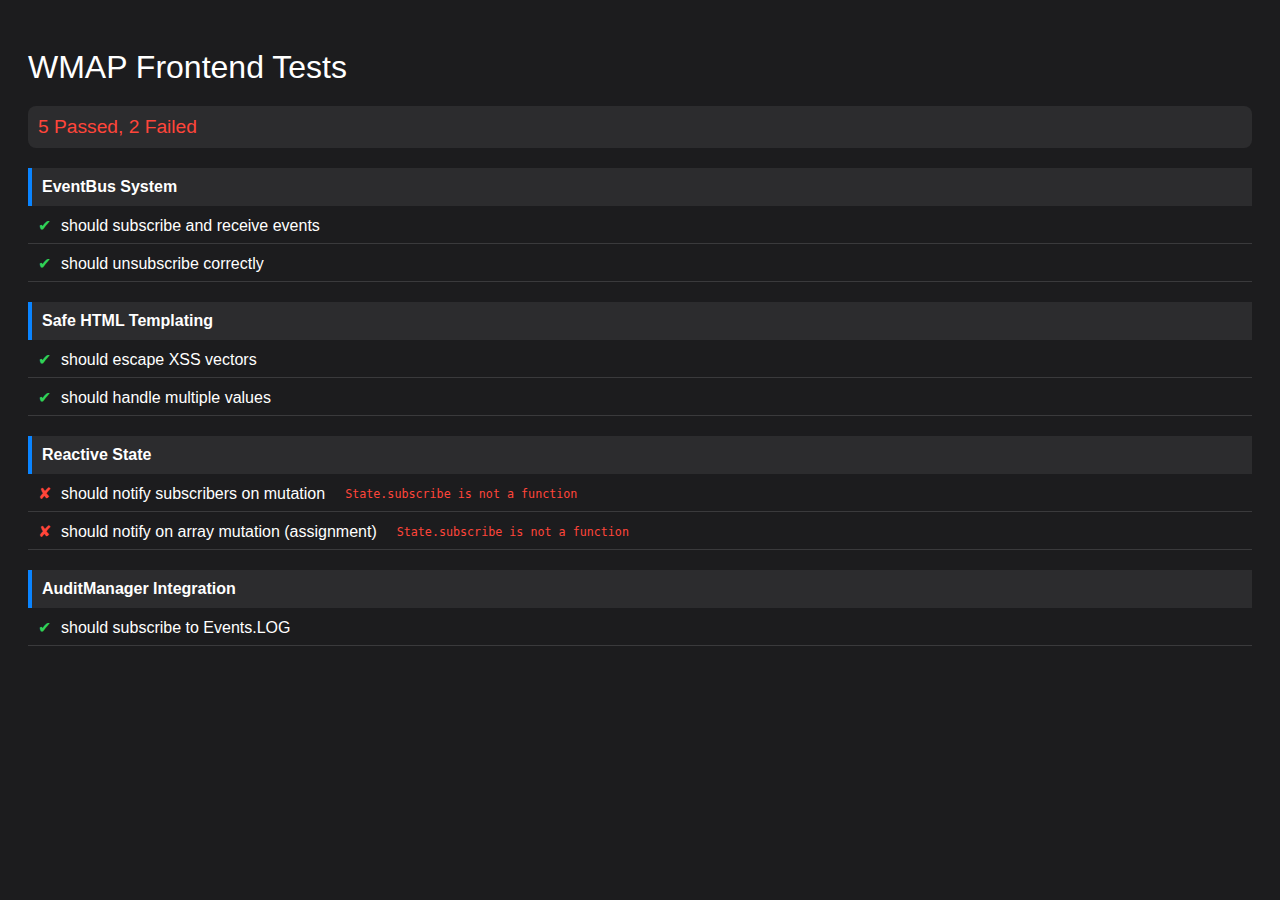
<file: internal/adapters/web/static/tests.html>
<!DOCTYPE html>
<html lang="en">

<head>
    <meta charset="UTF-8">
    <title>WMAP Frontend Tests</title>
    <style>
        body {
            font-family: -apple-system, BlinkMacSystemFont, "Segoe UI", Roboto, sans-serif;
            background: #1c1c1e;
            color: #fff;
            padding: 20px;
        }

        h1 {
            margin-bottom: 20px;
            font-weight: 300;
        }

        #test-summary {
            font-size: 1.2em;
            margin-bottom: 20px;
            padding: 10px;
            background: #2c2c2e;
            border-radius: 8px;
        }

        .success {
            color: #30D158;
        }

        .danger {
            color: #FF453A;
        }

        .suite-header {
            margin-top: 20px;
            padding: 10px;
            background: #2c2c2e;
            border-left: 4px solid #0A84FF;
            font-weight: bold;
        }

        .test-result {
            padding: 8px 10px;
            margin: 2px 0;
            display: flex;
            align-items: center;
            border-bottom: 1px solid #3a3a3c;
        }

        .test-result.pass .icon {
            color: #30D158;
            margin-right: 10px;
        }

        .test-result.fail .icon {
            color: #FF453A;
            margin-right: 10px;
        }

        .test-result .error-msg {
            margin-left: 20px;
            color: #FF453A;
            font-family: monospace;
            font-size: 0.9em;
        }
    </style>
</head>

<body>
    <h1>WMAP Frontend Tests</h1>
    <div id="test-summary">Running tests...</div>
    <div id="test-results"></div>

    <!-- Mocks for DOM elements required by modules -->
    <div style="display:none;">
        <input id="node-search">
        <div id="search-suggestions"></div>
        <div id="filter-tags"></div>
        <div id="preset-buttons"></div>
        <!-- Audit Manager Mocks (created dynamically in test or added here) -->
        <button id="btn-show-audit"></button>
        <button id="btn-close-audit"></button>
        <button id="btn-refresh-audit"></button>
        <div id="audit-loading"></div>
        <tbody id="audit-list"></tbody>
    </div>

    <script type="module">
        // Global variables required by some modules (vis.js) if not mocked?
        // Most modules I touched are decoupled.
        window.vis = { DataSet: class { }, Network: class { } }; // Minimal mock if needed

        import { runTests } from './js/tests/suite.js';

        // Run
        runTests().then(() => {
            console.log("Tests Completed");
        });
    </script>
</body>

</html>
</file>
